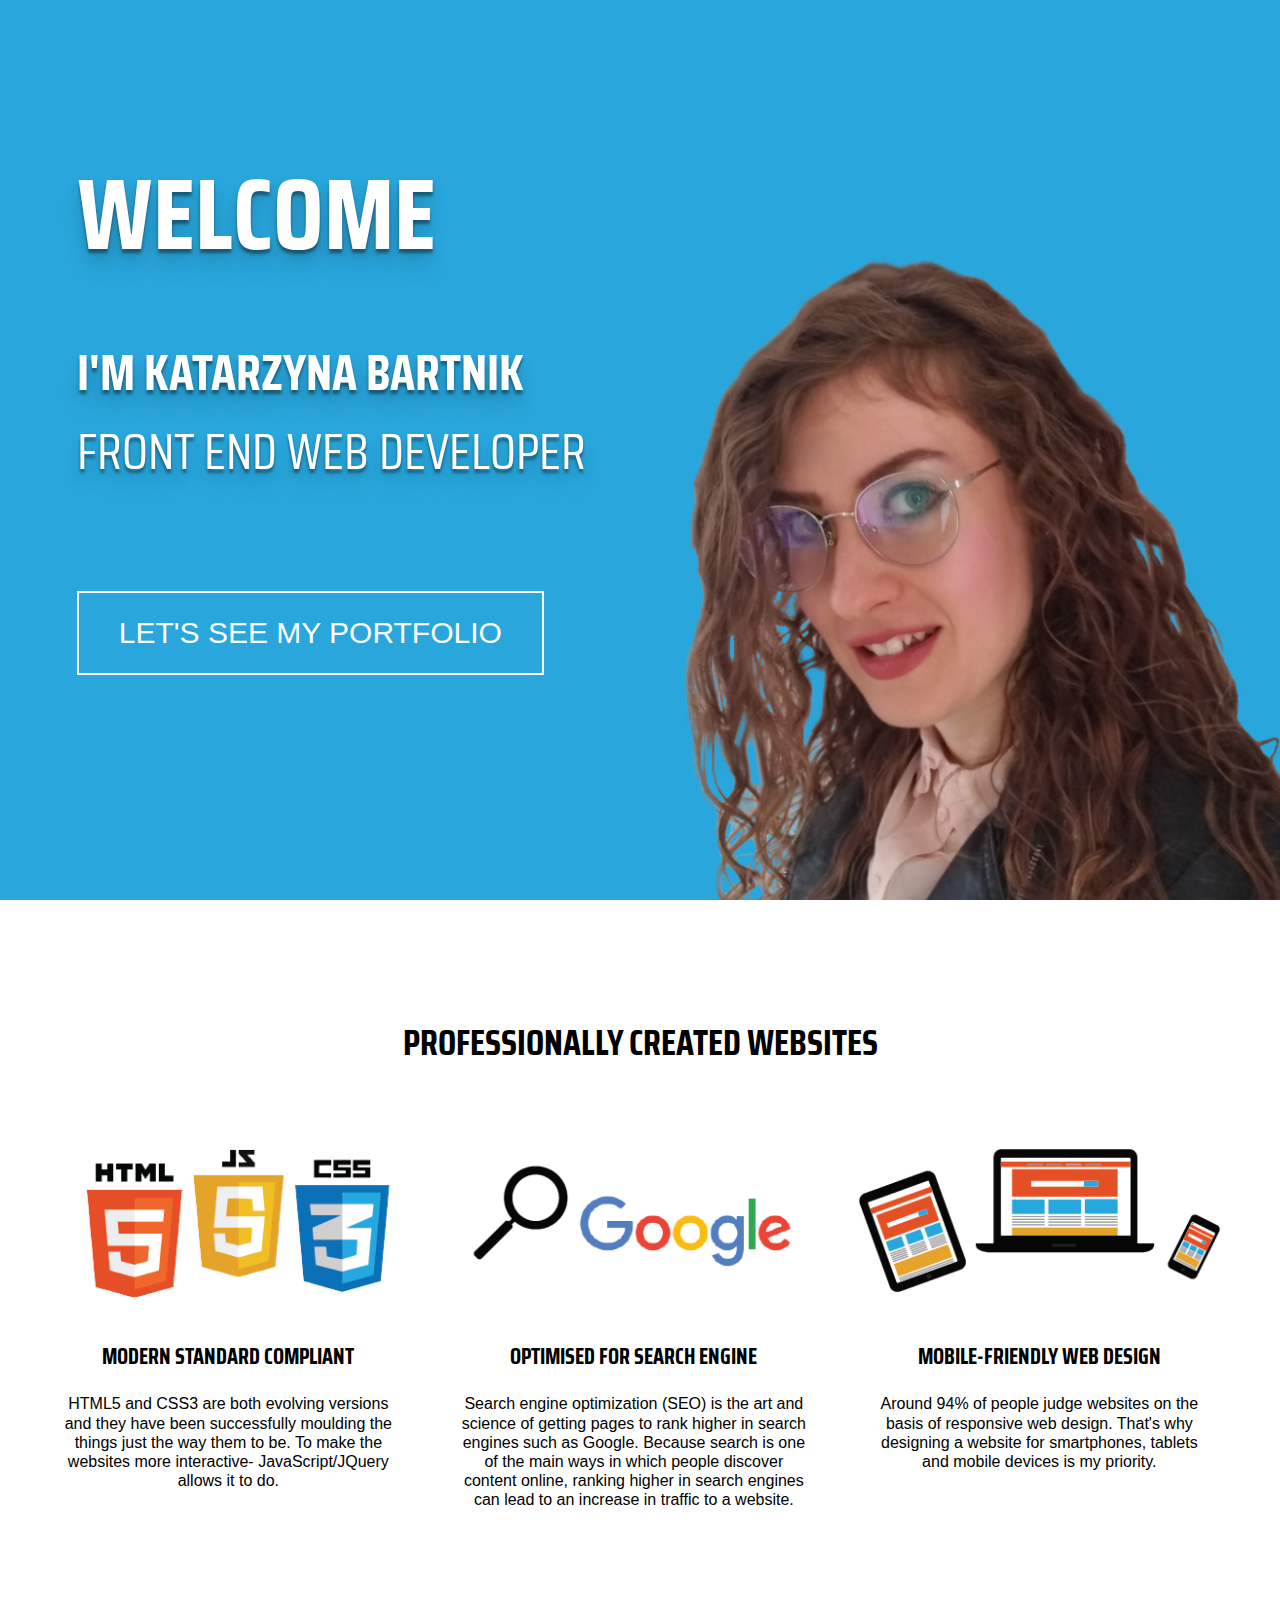
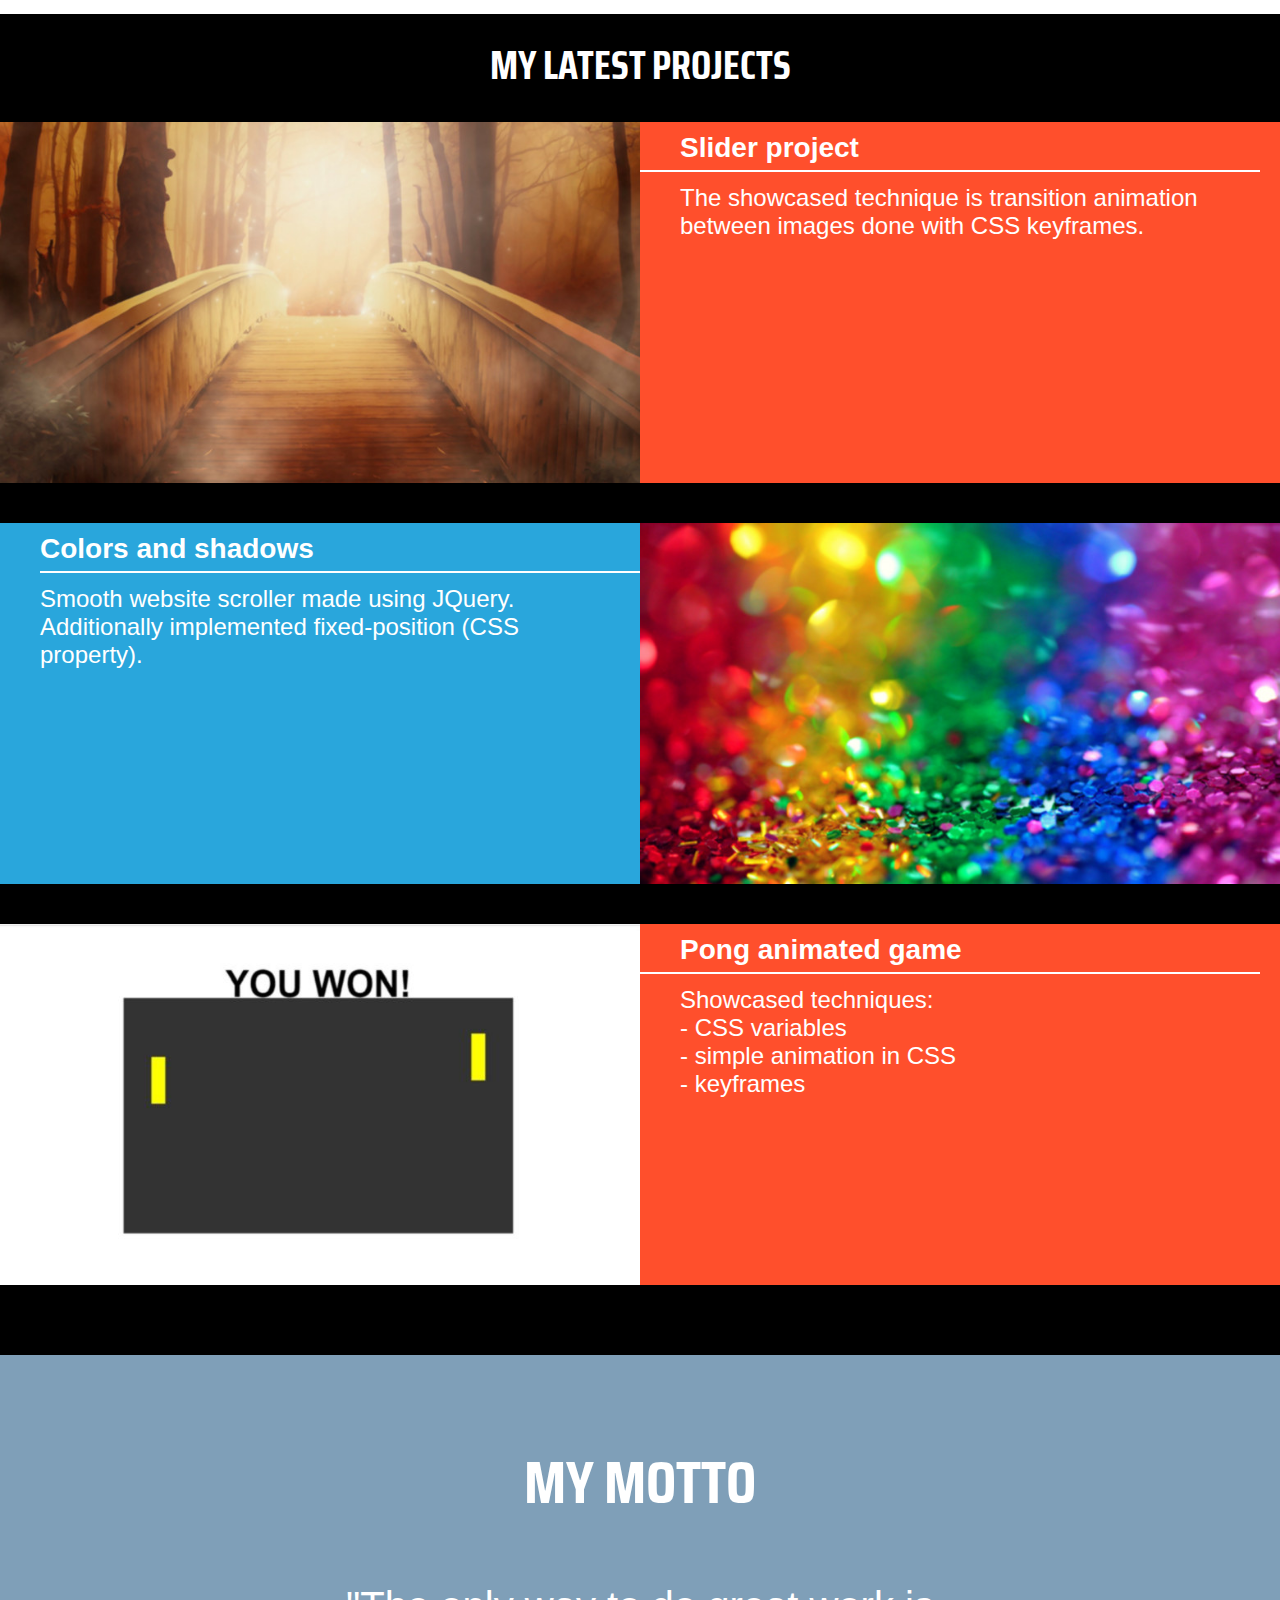
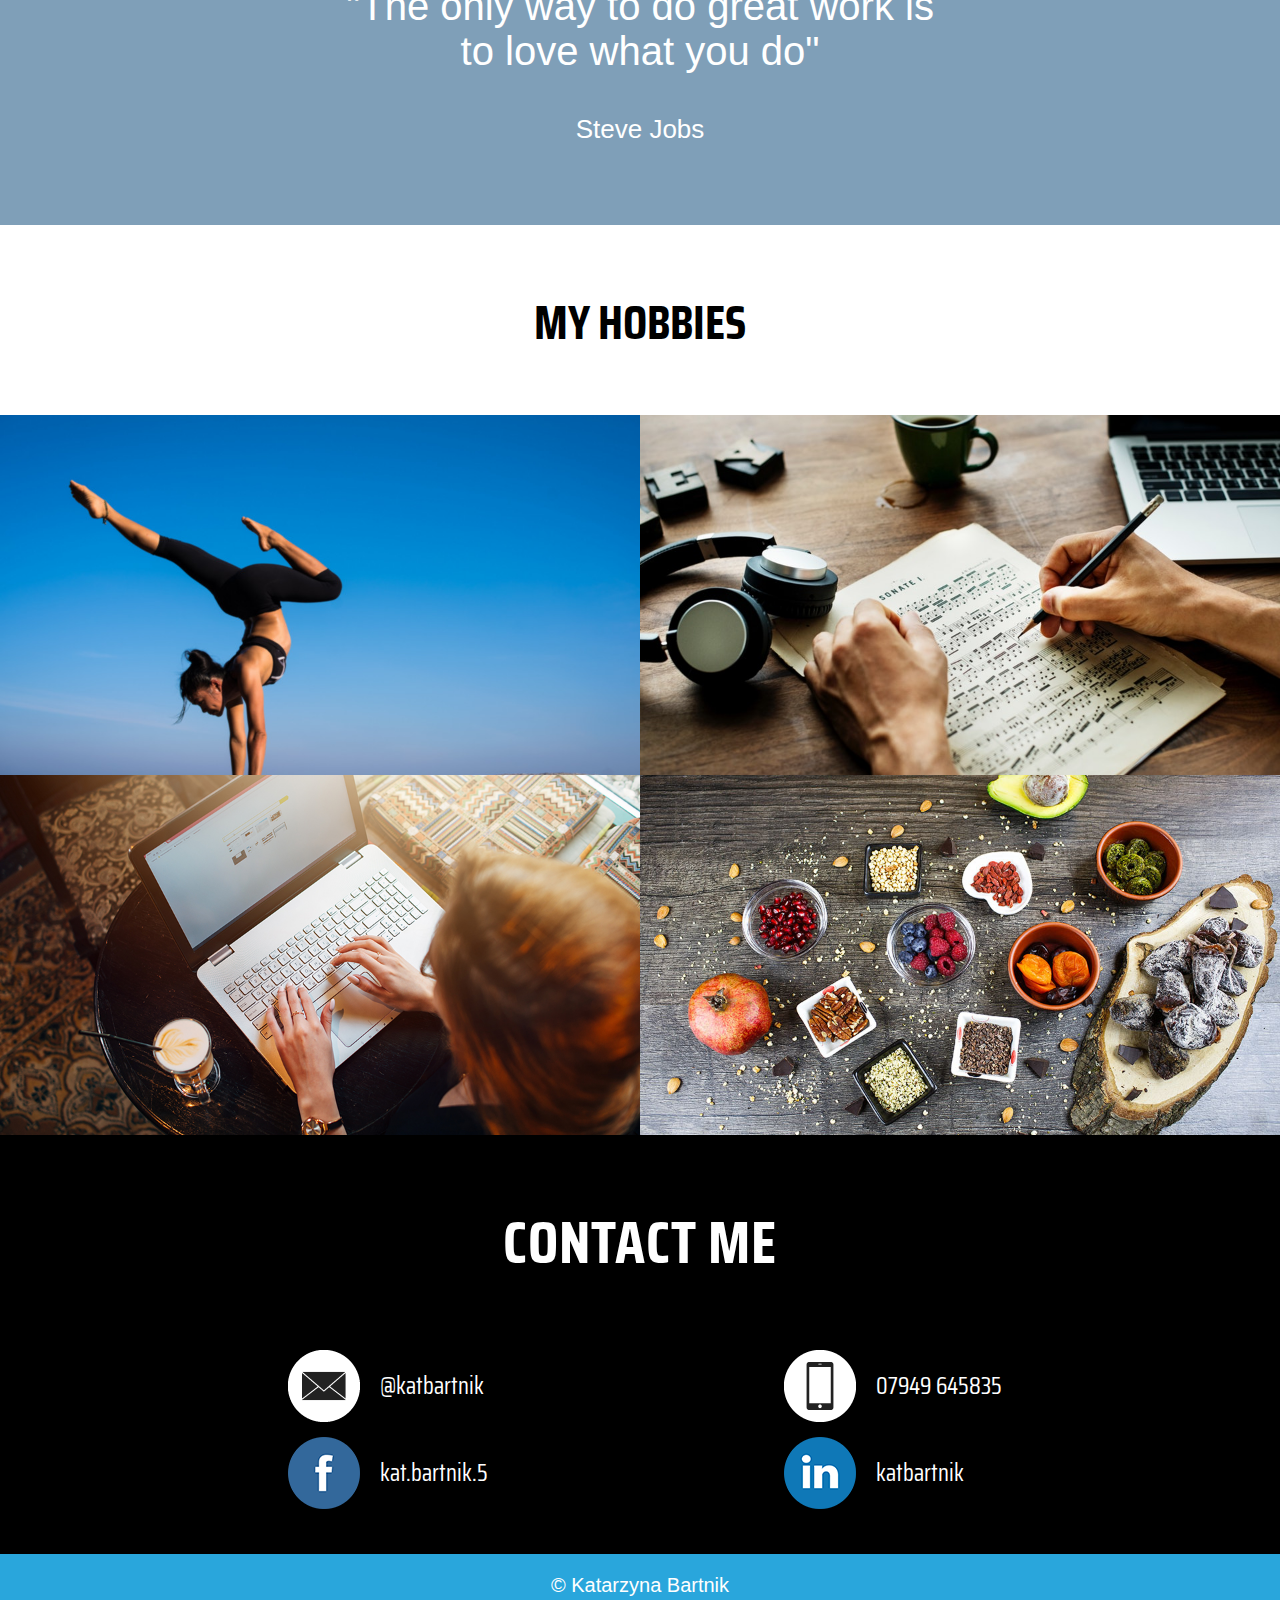
<file: index.html>
<!DOCTYPE html>
<html lang="en">

<head>
  <meta charset="UTF-8">
  <title>Katarzyna Bartnik - Web Developer</title>
  <meta name="viewport" content="width=device-width, initial-scale=1.0">
  <link href="https://fonts.googleapis.com/css?family=Saira+Condensed:400,700&display=swap" rel="stylesheet">
  <link rel="stylesheet" href="css/style.css">
</head>

<body>
  <header>
    <div class="welcome">
      <p>Welcome</p>
      <h1>I'm Katarzyna Bartnik</h1>
      <h2>Front end web developer</h2>
      <button id="click">Let's see my portfolio</button>
    </div>
    <img src="images/photo1.png" alt="Photo Katarzyna Bartnik">
  </header>
  <section class="features clearfix">
    <h1>Professionally created websites</h1>
    <div class="feature">
      <img src="images/services1.png" alt="logo html js i css">
      <h2>Modern standard compliant</h2>
      <p class="description"> HTML5 and CSS3 are both evolving versions and they have been successfully moulding the
        things just the way them to be. To make the websites more interactive- JavaScript/JQuery allows it to do.</p>
    </div>
    <div class="feature">
      <img src="images/services2.png" alt="logo html js i css">
      <h2>Optimised for search engine</h2>
      <p class="description">Search engine optimization (SEO) is the art and science of getting pages to rank higher in
        search engines such as Google. Because search is one of the main ways in which people discover content online,
        ranking higher in search engines can lead to an increase in traffic to a website.</p>
    </div>
    <div class="feature">
      <img src="images/services3.png" alt="logo html js i css">
      <h2>Mobile-friendly web design</h2>
      <p class="description">Around 94% of people judge websites on the basis of responsive web design. That's why
        designing a website for smartphones, tablets and mobile devices is my priority.</p>
    </div>

  </section>
  <section class="portfolio" id="elementtoScrollToID">
    <h1>My latest projects</h1>
    <div class="project clearfix">
      <div class="web">
        <a href="Project2/baner.html">
        <img src="images/portfolio2.jpg" alt="portfolio example 2"></a>
      </div>
      <div class="about">
        <a href="Project2/baner.html"><h2>Slider project</h2></a>
        <p>The showcased technique is transition animation between images done with CSS keyframes.</p>
      </div>
    </div>
    <div class="project clearfix">
      <div class="web">
        <a href="Project3/color.html">
        <img src="images/portfolio3.jpg" alt="portfolio example 3"></a>
      </div>
      <div class="about">
        <a href="Project3/color.html"><h2>Colors and shadows</h2></a>
        <p>Smooth website scroller made using JQuery. Additionally implemented fixed-position (CSS property).</p>
      </div>
    </div>
    <div class="project clearfix">
      <div class="web">
        <a href="Project4/pong.html">
        <img src="images/portfolio4.jpg" alt="portfolio przykład 4"></a>
      </div>
      <div class="about">
        <a href="Project4/pong.html"><h2>Pong animated game</h2></a>
        <p>Showcased techniques:</p>
        <p> - CSS variables</p>
        <p>- simple animation in CSS</p>
        <p>- keyframes</p>
      </div>
    </div>
  </section>
  <section class="slogan">
    <div class="bg">
      <h1>My motto</h1>
      <p class="text">"The only way to do great work is to love what you do"
      </p>
      <p class="author">Steve Jobs</p>
    </div>
  </section>

  <section class="hobby clearfix">
    <h1>My hobbies</h1>
    <div class="item">
      <p>Yoga</p>
    </div>
    <div class="item">
      <p>Music composing</p>
    </div>
    <div class="item">
      <p>Changing the world</p>
    </div>
    <div class="item">
      <p>Eating delicious things</p>

    </div>
  </section>

  <section class="contact">
    <h1>Contact me</h1>
    <div class="wrap clearfix">
      <div class="socials">
        <div class="social clearfix">
          <a href="mailto:katarzynabartnik88@gmail.com?subject=subject"><img src="images/contact1.png" alt="contact email"><span>@katbartnik</span></a>
        </div>
        <div class="social clearfix"><img src="images/contact2.png" alt="contact phone number"><span>07949 645835</span>
        </div>
        <div class="social clearfix">
          <a href="https://www.facebook.com/katarzyna.bartnik.5"><img src="images/contact3.png" alt="facebook"><span>kat.bartnik.5</span></a>
        </div>
        <div class="social clearfix">
          <a href="https://www.linkedin.com/in/katarzyna-bartnik-263417158/"><img src="images/contact5.png"
            alt="linkedin"><span>katbartnik</span></a>
        </div>

      </div>

    </div>


  </section>

  <footer>&copy; Katarzyna Bartnik</footer>

  <script src="https://code.jquery.com/jquery-3.4.1.min.js"
    integrity="sha256-CSXorXvZcTkaix6Yvo6HppcZGetbYMGWSFlBw8HfCJo=" crossorigin="anonymous"></script>
  <script>
    $('#click').on('click', function () {
      $('body, html').animate({
        scrollTop: $('#elementtoScrollToID').offset().top
      }, 500)
    })

  </script>
</body>

</html>
</file>
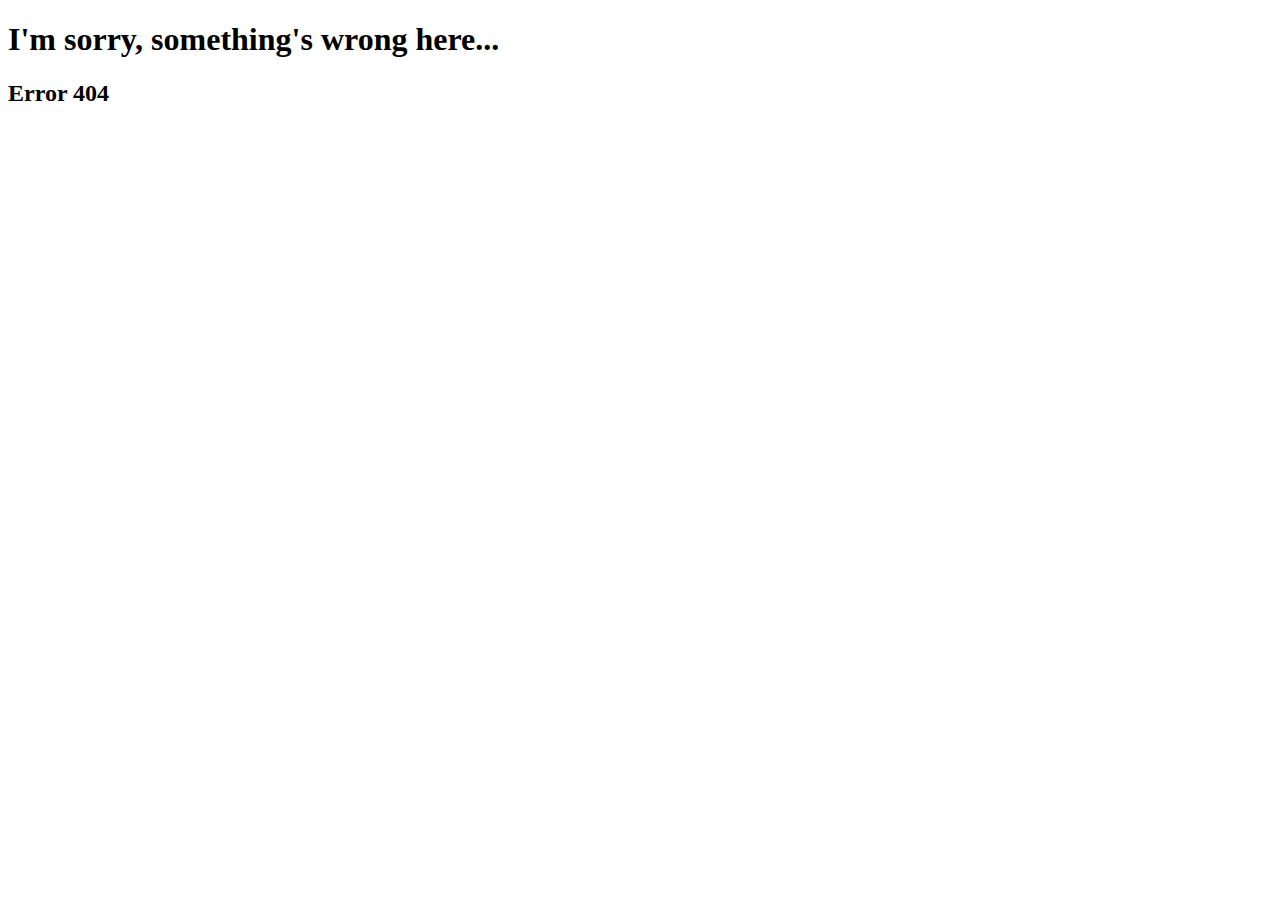
<file: Error/index.html>
<!DOCTYPE html>
<html lang="en">

<head>
    <meta charset="UTF-8">
    <meta name="viewport" content="width=device-width, initial-scale=1.0">
    <meta http-equiv="X-UA-Compatible" content="ie=edge">
    <title>Document</title>
</head>

<body>
    <h1>I'm sorry, something's wrong here... </h1>
    <h2>Error 404</h2>
</body>

</html>
</file>
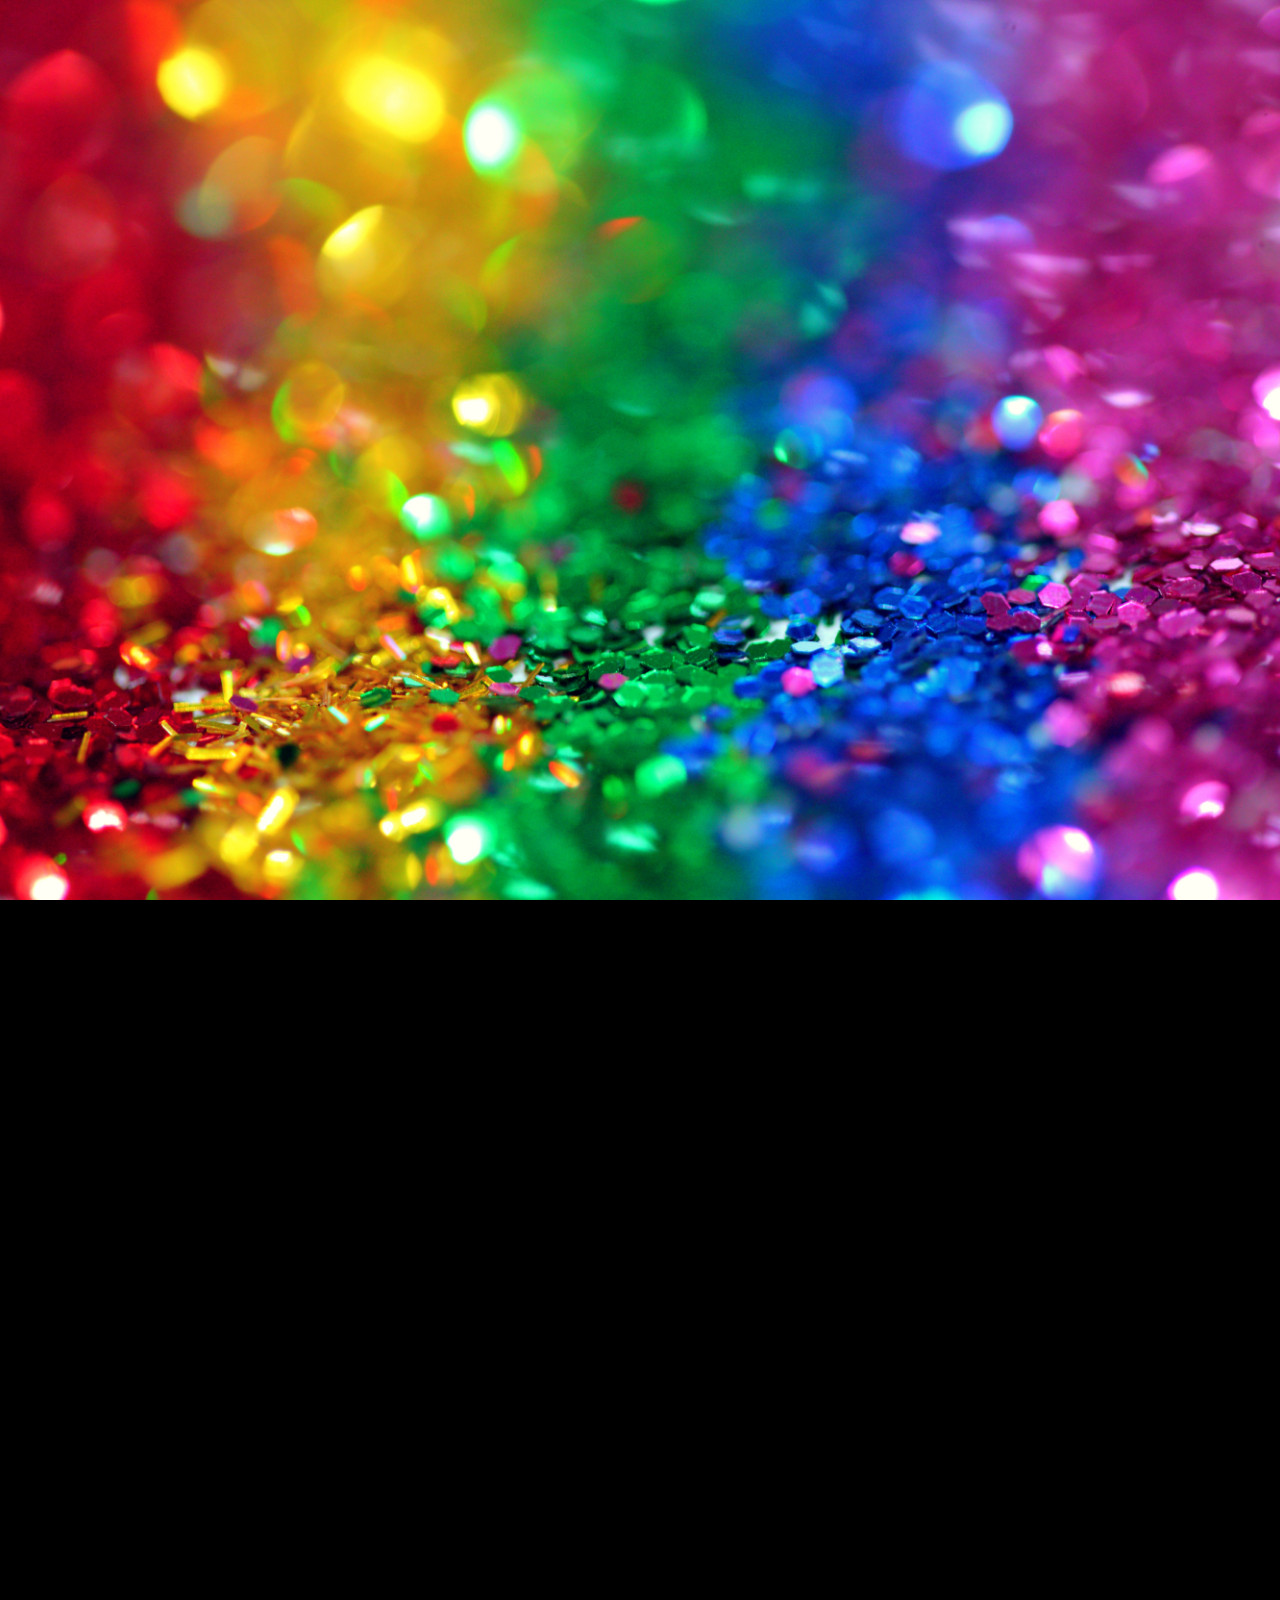
<file: Project3/color.html>
<!DOCTYPE html>
<html lang="en">

<head>
    <meta charset="UTF-8">
    <meta name="viewport" content="width=device-width, initial-scale=1.0">
    <meta http-equiv="X-UA-Compatible" content="ie=edge">
    <title>Document</title>
    <style>
        * {
            margin: 0;
            padding: 0;
        }

        header {
            height: 100vh;
            background-image: url('bg.jpg');
            background-attachment: fixed;
            background-size: cover;
            background-position: center;
        }

        main {
            min-height: 150vh;
            background-color: #000;
        }
    </style>
</head>

<body>
    <header></header>
    <main></main>


    <script src="https://code.jquery.com/jquery-3.4.1.min.js"
        integrity="sha256-CSXorXvZcTkaix6Yvo6HppcZGetbYMGWSFlBw8HfCJo=" crossorigin="anonymous"></script>
    <script>
        const $doc = $(document);
        const $header = $('header');
        const $main = $('main');

        $doc.on('scroll', function () {
            // console.log("scroluje")
            // aktualna pozycja scrolla
            const scrollPos = $doc.scrollTop();

            // gdzie(ile px) jest dany element od początku strony- bierzemy maina bo to on ma się pokazywac względem scrolla

            const sectionOffset = $main.offset().top;
            // console.log(sectionOffset)

            // jaka jest wysokosc elementu- chodzi o header
            const headerHeight = $header.outerHeight();

            if (scrollPos < sectionOffset) {
                $header.css({
                    'opacity': 1 - scrollPos / headerHeight,
                    'filter': 'grayscale(' + 2 * scrollPos / headerHeight + ')'
                })
            }
        })




    </script>
</body>

</html>
</file>
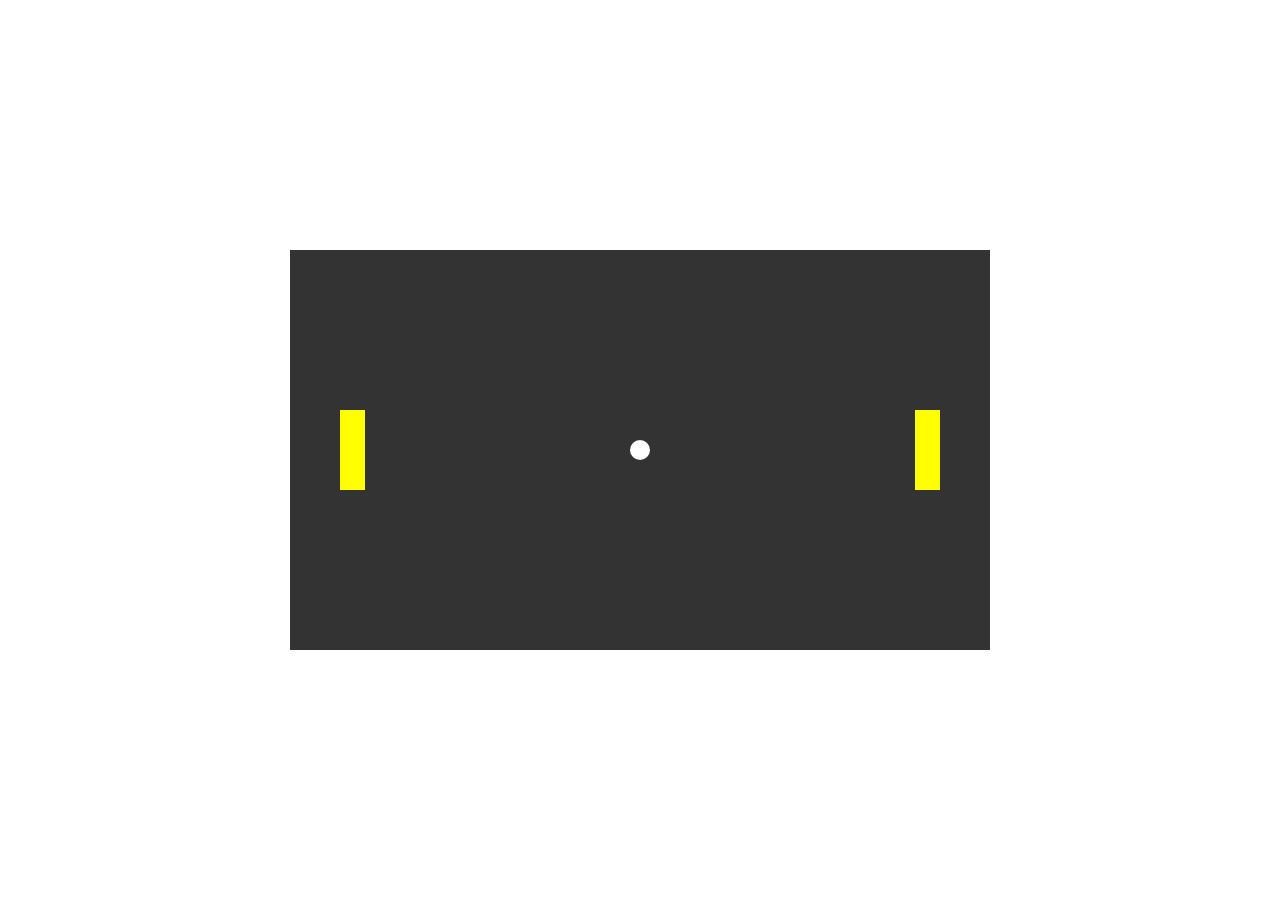
<file: Project4/pong.html>
<!DOCTYPE html>
<html lang="en">

<head>
    <meta charset="UTF-8">
    <title>Pong animation game</title>

    <style>
        html {
            /* table */
            --tableWidth: 700px;
            --tableHeight: 400px;
            --tableColor: #333;
            /* paddle */
            --paddleWidth: 25px;
            --paddleHeight: 80px;
            --paddleColor: yellow;
            /* ball */
            --ballSize: 20px;
            --ballColor: white;
            /* position */
            --paddleFromEdge: 50px;
            /* animation time */
            --animationTime: 5s;
        }

        body {
            overflow: hidden;
        }

        .table,
        .ball,
        .paddle,
        .result {
            position: absolute;
        }

        .table {
            width: var(--tableWidth);
            height: var(--tableHeight);
            background-color: var(--tableColor);
            position: absolute;
            top: 50%;
            left: 50%;
            transform: translate(-50%, -50%);
        }

        .ball {
            width: var(--ballSize);
            height: var(--ballSize);
            top: calc(50% - var(--ballSize)/2);
            left: calc(50% - var(--ballSize)/2);
            background-color: var(--ballColor);
            border-radius: 50%;
            animation: ballMove var(--animationTime) linear both;

        }

        .paddle {
            width: var(--paddleWidth);
            height: var(--paddleHeight);
            background-color: var(--paddleColor);
        }

        /* paddle-left */

        .player {
            top: calc(50% - var(--paddleHeight)/2);

            left: var(--paddleFromEdge);
            /*  movement for left paddle*/
            animation: playerPaddle var(--animationTime) linear both;
        }

        /* paddle-right*/
        .ai {
            top: calc(50% - var(--paddleHeight)/2);
            right: var(--paddleFromEdge);
            /*  movement for right paddle */
            animation: aiPaddle var(--animationTime) linear both;
        }

        .result {

            width: 100%;
            left: 0;
            top: 10%;
            text-transform: uppercase;
            text-align: center;
            font-family: sans-serif;
            color: black;
            transform: scale(0);
            /*result-animation */
            animation: showResult 1s calc(var(--animationTime) + 1s) both;
        }


        @keyframes ballMove {

            20% {
                top: 340px;
                /* left: calc(var(--tableWidth) - var(--paddleFromEdge) - var(--paddleWidth) - var(--ballSize)); */
                left: 605px;
            }

            29.6% {
                top: 380px;
                left: 480px
            }

            60% {
                left: 75px;
                top: 100px
            }

            88.7% {
                top: 0;
                left: 540px;
            }

            100% {
                top: 90px;
                left: 700px;
            }

        }

        @keyframes aiPaddle {
            20% {
                top: 300px;

            }

            29.6% {
                top: 320px;

            }

            60% {

                top: 220px
            }

            88.7% {
                top: 140px;

            }

            100% {
                top: 60px;

            }
        }

        @keyframes playerPaddle {
            20% {
                top: 200px;

            }

            29.6% {
                top: 240px;

            }

            60% {

                top: 50px
            }

            88.7% {
                top: 80px;

            }

            100% {
                top: 100px;

            }
        }

        @keyframes showResult {
            100% {
                transform: scale(2);
            }
        }

    </style>
</head>

<body>
    <div class="table">
        <div class="ball"></div>
        <div class="paddle player"></div>
        <div class="paddle ai"></div>
    </div>
    <h1 class="result">You won!</h1>
</body>

</html>
</file>
<file: css/style.css>
* {
  margin: 0;
  padding: 0;
  box-sizing: border-box;
}

.clearfix::after {
  content: "";
  display: block;
  clear: both;
}

header {
  position: relative;
  background-color: #29a6dc;
  height: 100vh;
  overflow: hidden;
  max-width: 1920px;
  margin: 0 auto;
}

header>* {
  position: absolute;
}

header img {
  height: 50%;
  bottom: 0;
  right: 0;
}

header div.welcome {
  z-index: 1;
  top: 7%;
  left: 5%;
  right: 5%;
  font-family: 'Saira Condensed',
    sans-serif;
  color: white;
  font-size: 40px;
  font-weight: bold;
  text-align: center;
  text-transform: uppercase;
}

.welcome {
  text-shadow: 0px 4px 3px rgba(0, 0, 0, 0.4),
    0px 8px 13px rgba(0, 0, 0, 0.1),
    0px 18px 23px rgba(0, 0, 0, 0.1);
}

header h1 {
  margin-top: 15px;
  font-size: 20px;

}

header h2 {
  font-size: 20px;
  font-weight: normal;
}



header button {
  font-family: 'Saira', sans-serif;
  font-weight: 300;
  line-height: 32px;
  padding: 0 20px;
  text-transform: uppercase;
  color: white;
  background-color: transparent;
  font-size: 12px;
  border: 2px solid white;
}



@media (orientation: portrait) and (min-width: 360px) {
  header h1 {
    font-size: 24px;
  }

  header h2 {
    font-size: 24px;
  }

  header button {
    margin-top: 24px;
    line-height: 40px;
    font-size: 16px;
  }
}

@media (orientation: portrait) and (min-width: 410px) {
  header h1 {
    font-size: 26px;
  }

  header h2 {
    font-size: 26px;
  }

  header button {
    margin-top: 40px;
    line-height: 50px;
    font-size: 20px;
  }

  header img {
    right: -20%;
  }
}

@media (orientation: portrait) and (min-width: 768px) {
  header p {
    font-size: 80px;
  }

  header h1 {
    font-size: 32px;
  }

  header h2 {
    font-size: 32px;
  }

  header button {
    margin-top: 60px;
    line-height: 60px;
    font-size: 24px;
  }

  header img {
    right: -20%;
  }
}


@media (orientation: landscape) {
  header img {
    height: 80%;
    bottom: 0;
    right: -5%;
  }

  header div.welcome {
    top: 15%;
    left: 7%;
    right: 48%;
  }

  header button {
    margin-top: 40px;
  }

}

@media (orientation: landscape) and (min-width: 640px) {
  header h1 {
    font-size: 24px;
  }

  header h2 {
    font-size: 24px;
  }

  header button {
    font-size: 16px;
    line-height: 40px;
  }
}

@media (orientation: landscape) and (min-width: 1024px) {

  header div.welcome {
    left: 3%;
  }

  header p {
    font-size: 56px;
  }

  header h1 {
    margin-top: 40px;
    font-size: 34px;
  }

  header h2 {
    font-size: 34px;
  }

  header button {
    margin-top: 80px;
    font-size: 28px;
    line-height: 70px;
  }

  header img {
    right: -12%;
    height: 85%;

  }
}

@media (orientation: landscape) and (min-width: 1280px) {

  header div.welcome {
    text-align: left;
    left: 6%;
  }

  header p {
    font-size: 100px;
  }

  header h1 {
    margin-top: 40px;
    font-size: 50px;
  }

  header h2 {
    font-size: 50px;
  }

  header button {
    margin-top: 100px;
    font-size: 30px;
    line-height: 80px;
    padding: 0 40px;
    border-width: 2px;
  }

  header img {
    right: -10%;
    height: 80%;

  }

}

@media (orientation: landscape) and (min-width: 1600px) {

  header div.welcome {
    left: 8%;
  }

  header p {
    font-size: 120px;
  }

  header h1 {
    margin-top: 40px;
    font-size: 60px;
  }

  header h2 {
    font-size: 60px;
  }

  header button {
    line-height: 90px;
  }

  header img {
    right: -8%;
    height: 90%;

  }

}

@media (min-width: 1024px) {
  header button {
    cursor: pointer;
    transition: .3s;
  }

  header button:hover {
    background-color: #fff;
    color: #111;
  }

}

.features {
  max-width: 1600px;
  margin: 50px auto 0;
  padding: 5%;
  text-align: center;

}

.features h1 {
  font-family: 'Saira Condensed',
    sans-serif;
  font-size: 26px;
  text-transform: uppercase;
  margin-bottom: 15px;

}

.features h2 {
  font-family: 'Saira Condensed',
    sans-serif;
  font-size: 22px;
  text-transform: uppercase;
}

.features p {
  font-family: 'Saira',
    sans-serif;
  font-size: 12px;
  font-weight: 300;
  margin: 20px 0;
}

.features img {
  width: 100%;
  margin: 5px 0;
  max-width: 375px;
}

@media (min-width:360px) {
  .features h1 {
    font-size: 28px;
  }

  .features h2 {
    font-size: 24px;
  }

  .features p {
    font-size: 14px;
  }
}

@media (min-width:768px) {
  .features h1 {
    font-size: 36px;
  }

  .features h2 {
    font-size: 28px;
  }

  .features p {
    font-size: 18px;
  }
}

@media (min-width:1024px) {
  .features {
    margin-top: 50px;
    padding: 5% 2%;
    text-align: center;

  }

  .feature {
    float: left;
    width: 33%;
    padding: 20px;
  }

  .features h1 {
    font-size: 36px;
  }

  .features h2 {
    font-size: 22px;
  }

  .features p {
    font-size: 16px;
    line-height: 120%;
    padding: 0 10px;
  }
}

@media (min-width:1600px) {


  .feature {

    padding: 20px 50px;
  }

  .features h1 {
    font-size: 60px;
  }

  .features h2 {
    font-size: 32px;
  }

  .features p {
    font-size: 21px;
    line-height: 140%;
    padding: 0 10px;
  }
}

/* portfolio section */
.portfolio {
  background-color: black;
  padding: 10px 0 30px;
}

.portfolio h1 {
  font-size: 30px;
  font-family: 'Saira Condensed',
    sans-serif;
  text-transform: uppercase;
  color: white;
  text-align: center;
  padding: 10px 20px;
  margin-bottom: 15px;
}

.portfolio .web img {
  width: 100%;
}

.portfolio .about {
  color: white;
  font-family: 'Saira', sans-serif;
  font-weight: normal;
  padding: 10px 20px 20px 0;
  text-align: left;
}

.portfolio .about h2 {
  font-size: 18px;
  border-bottom: 2px solid white;
  margin-bottom: 12px;
  padding-bottom: 6px;
  text-indent: 20px;

}

.portfolio .about a {
  text-decoration: none;
  color: white;
}

.portfolio .about p {
  font-size: 14px;
  padding-left: 20px;
}

.portfolio .project {
  max-width: 1400px;
  margin: 0 auto 20px;
}

.portfolio .project:nth-of-type(odd) {
  background-color: #ff4f2c;
}

.portfolio .project:nth-of-type(even) {
  background-color: #29a6dc;
}

@media (min-width:768px) {

  .portfolio h1 {
    font-size: 40px;
  }

  .portfolio .about h2 {
    font-size: 28px;
    text-indent: 40px;
  }

  .portfolio .about p {
    font-size: 18px;
    padding-left: 40px;
  }

  .portfolio .project {
    margin-bottom: 40px;
  }

}

@media (orientation: landscape) {

  .web,
  .about {
    width: 50%;
    float: left;
  }

  .web img {
    display: block;
  }

  .portfolio .project:nth-of-type(even) .web {
    float: right;

  }

  .portfolio .project:nth-of-type(even) .about {
    padding-right: 0;
  }

  .portfolio .project:nth-of-type(even) .about p {
    padding-right: 20px;
  }

  .portfolio .project:nth-of-type(even) .about h2 {
    text-indent: 0;
    margin-left: 40px;
  }


}

@media (orientation: landscape) and (min-width: 1024px) {
  .portfolio .about h2 {
    font-size: 28px;
  }

  .portfolio .about p {
    font-size: 24px;
  }

}


@media (orientation: landscape) and (min-width: 1400px) {
  .portfolio h1 {
    font-size: 60px;
    padding: 30px 0;
  }

  .portfolio .about h2 {
    padding-top: 50px;
    font-size: 30px;
    text-indent: 40px;
    margin-bottom: 50px;
  }

  .portfolio .about p {
    font-size: 26px;
    padding-left: 40px;
    line-height: 180%;
  }

  .portfolio .project {
    margin-bottom: 40px;
  }
}


/* Slogan section*/

.slogan {
  text-align: center;
  background-image: url(../images/motto.jpg);
  background-size: cover;
  background-position: center;
  background-attachment: fixed;

  color: white;
}

.slogan h1 {
  font-family: 'Saira Condensed', sans-serif;
  font-size: 26px;
  text-transform: uppercase;
  margin-bottom: 25px;

}

.slogan p {
  font-family: 'Saira', sans-serif;
  font-size: 18px;
}

.slogan p.author {
  margin-top: 20px;
  font-size: 12px;
}

.slogan .bg {
  padding: 30px 10px;
  background-color: rgba(0, 63, 114, 0.5);
  /*  #003f72*/
}

@media (orientation: landscape) {
  .slogan p {
    width: 70%;
    margin-left: auto;
    margin-right: auto;
  }
}

@media (min-width: 768px) {

  .slogan .bg {
    padding: 50px 10px;

  }

  .slogan h1 {
    font-size: 48px;
    margin-bottom: 35px;

  }

  .slogan p {
    font-size: 26px;
    width: 60%;
    margin: 0 auto;
  }

  .slogan p.author {
    margin-top: 40px;
    font-size: 18px;
  }
}

@media (min-width: 1024px) {

  .slogan .bg {
    padding: 80px 10px;

  }

  .slogan h1 {
    font-size: 60px;
    margin-bottom: 55px;

  }

  .slogan p {
    font-size: 40px;
    width: 50%;
  }

  .slogan p.author {
    margin-top: 40px;
    font-size: 26px;
  }
}

/* hobby section*/

.hobby {
  max-width: 1920px;
  margin: 0 auto;
}

.hobby .item {
  height: 25vh;

}

.hobby .item {
  background-position: center;
  background-repeat: no-repeat;
}

.hobby .item:nth-of-type(1) {
  background-image: url(../images/hobby1.jpg);
}

.hobby .item:nth-of-type(2) {
  background-image: url(../images/hobby2.jpg);
}

.hobby .item:nth-of-type(3) {
  background-image: url(../images/hobby3.jpg);
}

.hobby .item:nth-of-type(4) {
  background-image: url(../images/hobby4.jpg);
}


.hobby .item p {
  font-family: 'saira', sans-serif;
  color: white;
  text-align: center;
  text-shadow: 0 0 4px black;
  background-color: rgba(0, 0, 0, .5);
  font-size: 20px;
  padding: 5px 0;
}

.hobby h1 {
  font-family: 'saira condensed', sans-serif;
  padding: 20px;
  text-align: center;
  font-size: 36px;
  text-transform: uppercase;
}

@media (min-width:533px) {
  .hobby .item {
    float: left;
    width: 50%;
    height: 40vh;
  }
}

@media (min-width:768px) {

  .hobby h1 {
    font-size: 48px;
    margin-top: 40px;
    margin-bottom: 35px;

  }

  .hobby .item p {
    font-size: 30px;
    padding: 15px 0;
  }
}

@media (min-width: 1024px) {
  .hobby .item p {
    padding: 0;
    line-height: 40vh;
    opacity: 0;
    transition: 1s;
    cursor: default;
  }

  .hobby .item:hover p {
    opacity: 1;
  }

  .hobby .item {
    background-size: 100%;
    transition: 1s;
  }

  .hobby .item:hover {
    background-size: 130%;
  }

}

@media (min-width: 1600px) {
  .hobby h1 {
    font-size: 60px;
    margin-top: 50px;
    margin-bottom: 45px;

  }

  .hobby .item p {
    font-size: 40px;
  }
}


/*  contact section */

.contact {
  background-color: #000;
  padding: 30px 20px;
}

.contact h1 {
  font-family: 'Saira Condensed',
    sans-serif;
  font-size: 26px;
  letter-spacing: 1px;
  text-transform: uppercase;
  margin-bottom: 15px;
  color: white;
  text-align: center;
}

.contact .wrap {
  padding-top: 16px;
  max-width: 1024px;
}

.contact .social {

  padding: 10px 0;
  color: white;
  font-family: saira condensed, sans-serif;

}

.contact .social img {
  float: left;

}

.contact .social span {
  line-height: 72px;
  padding-left: 20px;
  float: left;
  font-size: 24px;
  margin-bottom: 15px;
}

.socials a {
  color: white;
}

@media (min-width: 533px) {
  .contact .social {
    display: inline-block;
    width: 50%;
  }
}

@media (min-width: 1024px) {

  .contact h1 {
    font-size: 60px;
    padding: 30px 0;
  }

  .contact .social {
    float: left;
    width: 50%;
    padding: 0 20px;
    display: block;
    width: 50%;
    margin: 0 auto;
  }

  .contact .wrap {
    margin-left: 20%;
  }
}

@media (min-width: 1600px) {
  .contact .wrap {
    margin-left: 30%;
  }
}


footer {
  background-color: #29a6dc;
  color: white;
  font-family: saira, sans-serif;
  text-align: center;
  padding: 20px;
  font-size: 20px;
}
</file>
